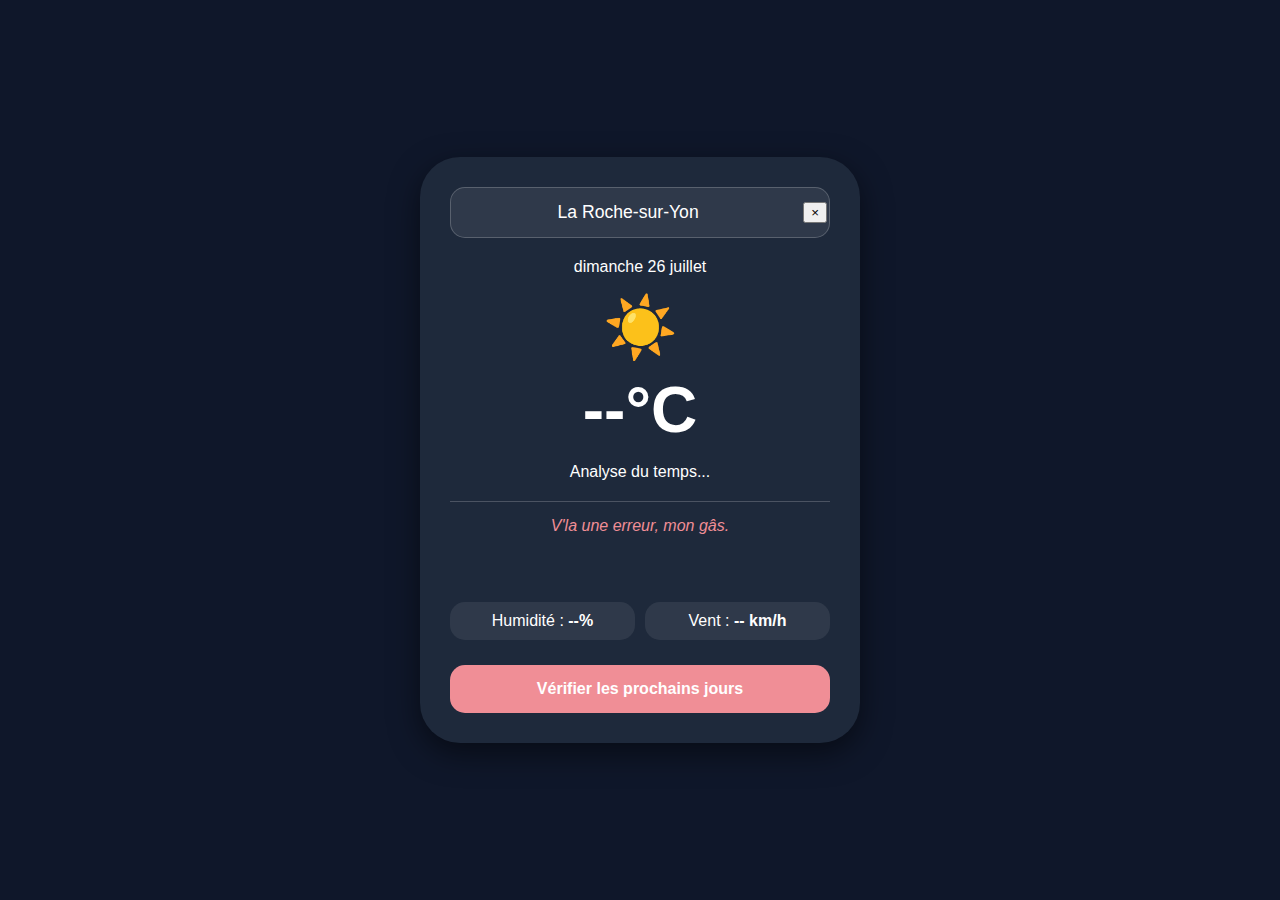
<file: index.html>
<!DOCTYPE html>
<html lang="fr">
<head>
    <meta charset="UTF-8">
    <meta name="viewport" content="width=device-width, initial-scale=1.0, maximum-scale=1.0, user-scalable=0">
    <link rel="manifest" href="./manifest.json">
    <title>Météo du Vendéen</title>
    <link rel="stylesheet" href="style.css">
</head>
<body>
    <div class="app-container">
        <header>
            <div class="custom-select-container">
                <div class="select-selected city-search-box">
                    <input type="text" id="city-input" placeholder="Ville ou Code Postal..." autocomplete="off">
                    <button id="clear-input" class="clear-btn" aria-label="Effacer">×</button>
                </div>
                <div class="select-items select-hide" id="city-options"></div>
            </div>
            <p id="date">-- -- ----</p>
        </header>

        <main>
            <div class="weather-main">
                <div id="weather-icon">☀️</div>
                <h2 id="temperature">--°C</h2>
                <p id="condition">Analyse du temps...</p>
            </div>
            <div class="threat-line">
                <span id="threat-text">Je te surveille...</span>
            </div>
            <div class="details-grid">
                <div class="detail-card"><span>Humidité : </span><b id="humidity">--%</b></div>
                <div class="detail-card"><span>Vent : </span><b id="wind">-- km/h</b></div>
            </div>
            <button id="btn-forecast" class="nav-button">Vérifier les prochains jours</button>
        </main>
    </div>
    <script src="script.js"></script>
</body>
</html>
</file>
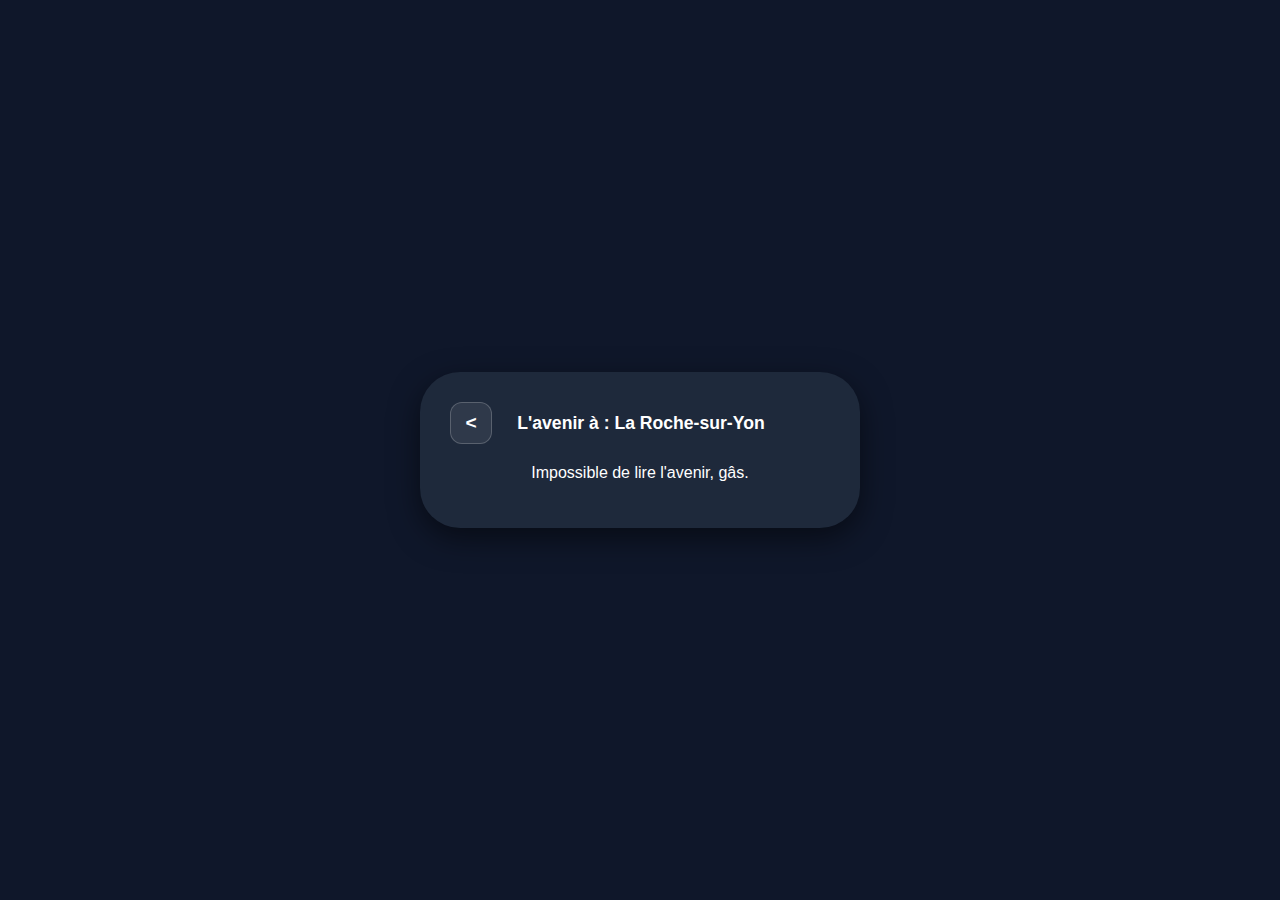
<file: forecast.html>
<!DOCTYPE html>
<html lang="fr">
<head>
    <meta charset="UTF-8">
    <meta name="viewport" content="width=device-width, initial-scale=1.0">
    <link rel="manifest" href="./manifest.json">
    <title>Prévisions - Vendée</title>
    <link rel="stylesheet" href="style.css">
</head>
<body>
    <div class="app-container">
        <header style="display: flex; align-items: center; justify-content: space-between; margin-bottom: 20px;">
            <a href="index.html" class="back-btn"> < </a>
            <h2 id="city-name" style="margin: 0; font-size: 1.1rem; flex-grow: 1; text-align: center;">Chargement...</h2>
            <div style="width: 40px;"></div> </header>

        <div id="forecast-list">
            <p style="text-align: center;">On r'garde les nuages arriver...</p>
        </div>
    </div>
    <script src="forecast.js"></script>
</body>

</html>
</file>
<file: style.css>
:root {
    --danger: #f08e96;
    --glass: rgba(255, 255, 255, 0.08);
    --glass-border: rgba(255, 255, 255, 0.2);
}

body {
    margin: 0; font-family: sans-serif; background: #0f172a; color: white;
    display: flex; justify-content: center; align-items: center; min-height: 100vh;
}

.app-container {
    width: 90%; max-width: 380px; background: #1e293b; border-radius: 40px;
    padding: 30px; text-align: center; box-shadow: 0 10px 30px rgba(0,0,0,0.5);
}

/* Menu déroulant */
.custom-select-container { position: relative; margin-bottom: 20px; }
.select-selected { background: var(--glass); border: 1px solid var(--glass-border); padding: 12px; border-radius: 15px; cursor: pointer; }
.select-items { position: absolute; background: #1e293b; top: 110%; left: 0; right: 0; border-radius: 15px; max-height: 250px; overflow-y: auto; z-index: 10; border: 1px solid var(--glass-border); }
.select-hide { display: none; }
.select-items div { padding: 10px; border-bottom: 1px solid rgba(255,255,255,0.05); text-align: left; cursor: pointer; }
.select-items div:hover { background: var(--danger); }

/* Météo actuelle */
#temperature { font-size: 4rem; margin: 10px 0; }
#weather-icon { font-size: 60px; }
.threat-line { margin: 20px 0; padding: 15px; border-top: 1px solid var(--glass-border); min-height: 50px; }
#threat-text { color: var(--danger); font-style: italic; }
.details-grid { display: grid; grid-template-columns: 1fr 1fr; gap: 10px; }
.detail-card { background: var(--glass); padding: 10px; border-radius: 15px; }

/* Nouveau : Bouton et Prévisions */
.nav-button {
    margin-top: 25px; background: var(--danger); border: none; color: white; 
    padding: 15px; border-radius: 15px; cursor: pointer; width: 100%; font-weight: bold; font-size: 1rem;
}

.back-btn {
    text-decoration: none; color: white; font-size: 1.2rem; font-weight: bold;
    background: var(--glass); width: 40px; height: 40px; display: flex;
    align-items: center; justify-content: center; border-radius: 12px; border: 1px solid var(--glass-border);
}

.forecast-row {
    display: flex; justify-content: space-between; align-items: center;
    background: var(--glass); margin-bottom: 12px; padding: 12px 20px; border-radius: 15px;
    border: 1px solid rgba(255,255,255,0.03);
}

.day-name { text-transform: capitalize; font-weight: 500; }
.day-temp { font-weight: bold; color: var(--danger); }

/* Pour une expérience mobile fluide */
.select-items {
    max-height: 200px; /* Limite la hauteur pour ne pas déborder */
    overflow-y: auto;  /* Permet le défilement */
    -webkit-overflow-scrolling: touch;
}

/* Empêche le zoom auto sur iPhone quand on clique sur les menus */
@media screen and (max-width: 768px) {
    body { font-size: 16px; }
}

/* Ajoute ou remplace ces parties dans ton style.css */

.city-search-box {
    padding: 0 !important; /* Pour laisser l'input prendre la place */
    overflow: hidden;
}

#city-input {
    width: 100%;
    background: transparent;
    border: none;
    color: white;
    padding: 12px;
    font-size: 1rem;
    outline: none;
}

#city-input::placeholder {
    color: rgba(255, 255, 255, 0.5);
}

.select-items {
    max-height: 250px;
    overflow-y: auto;
    -webkit-overflow-scrolling: touch;
}

/* Éviter le zoom forcé sur iPhone au focus de l'input */
@media screen and (max-width: 768px) {
    #city-input {
        font-size: 16px;
    }
}
/* Garde ton code précédent et assure-toi que ces classes sont à jour */

.city-search-box {
    background: var(--glass);
    border: 1px solid var(--glass-border);
    border-radius: 15px;
    padding: 2px !important;
    display: flex;
    align-items: center;
}

#city-input {
    width: 100%;
    background: transparent;
    border: none;
    color: white;
    padding: 12px;
    font-size: 1.1rem;
    outline: none;
    text-align: center;
}

#city-input::placeholder {
    color: rgba(255, 255, 255, 0.4);
}

.select-items {
    max-height: 280px;
    overflow-y: auto;
    border-radius: 15px;
    background: #1e293b;
    box-shadow: 0 10px 20px rgba(0,0,0,0.4);
}

/* Optimisation mobile pour éviter le zoom iOS */
@media screen and (max-width: 768px) {
    #city-input {
        font-size: 16px;
    }
}

:root {
    --danger: #f08e96;
    --glass: rgba(255, 255, 255, 0.08);
    --glass-border: rgba(255, 255, 255, 0.2);
}

body {
    margin: 0; font-family: sans-serif; background: #0f172a; color: white;
    display: flex; justify-content: center; align-items: center; min-height: 100vh;
}

.app-container {
    width: 90%; max-width: 380px; background: #1e293b; border-radius: 40px;
    padding: 30px; text-align: center; box-shadow: 0 10px 30px rgba(0,0,0,0.5);
}

.custom-select-container { position: relative; margin-bottom: 20px; }

.city-search-box {
    background: var(--glass);
    border: 1px solid var(--glass-border);
    border-radius: 15px;
    padding: 2px;
}

#city-input {
    width: 100%; background: transparent; border: none; color: white;
    padding: 12px; font-size: 1.1rem; outline: none; text-align: center;
}

.select-items {
    position: absolute; background: #1e293b; top: 110%; left: 0; right: 0;
    border-radius: 15px; max-height: 250px; overflow-y: auto; z-index: 10;
    border: 1px solid var(--glass-border);
}

.select-hide { display: none; }

.select-items div {
    padding: 12px; border-bottom: 1px solid rgba(255,255,255,0.05);
    text-align: left; cursor: pointer; display: flex; justify-content: space-between;
}

.select-items div:hover { background: var(--danger); }

#temperature { font-size: 4rem; margin: 10px 0; }
#weather-icon { font-size: 60px; }
.threat-line { margin: 20px 0; padding: 15px; border-top: 1px solid var(--glass-border); min-height: 50px; }
#threat-text { color: var(--danger); font-style: italic; }
.details-grid { display: grid; grid-template-columns: 1fr 1fr; gap: 10px; }
.detail-card { background: var(--glass); padding: 10px; border-radius: 15px; }

.nav-button {
    margin-top: 25px; background: var(--danger); border: none; color: white; 
    padding: 15px; border-radius: 15px; cursor: pointer; width: 100%; font-weight: bold; font-size: 1rem;
}

/* Scrollbar propre pour mobile */
.select-items::-webkit-scrollbar { width: 5px; }
.select-items::-webkit-scrollbar-thumb { background: var(--glass-border); border-radius: 10px; }

.select-items div {
    padding: 12px;
    border-bottom: 1px solid rgba(255,255,255,0.05);
    text-align: left;
    cursor: pointer;
    display: flex;
    justify-content: space-between;
    align-items: center;
}

.vendee-logo-mini {
    height: 18px; /* Hauteur ajustée */
    width: 25px;  /* Largeur fixe pour stabiliser */
    object-fit: contain;
    border-radius: 2px;
    margin-left: 10px;
}

.city-search-box {
    background: var(--glass);
    border: 1px solid var(--glass-border);
    border-radius: 15px;
    padding: 2px;
    margin-bottom: 5px;
}

#city-input {
    width: 100%;
    background: transparent;
    border: none;
    color: white;
    padding: 12px;
    font-size: 1.1rem;
    outline: none;
    text-align: center;
}

/* Scrollbar personnalisée pour la liste */
.select-items::-webkit-scrollbar {
    width: 6px;
}
.select-items::-webkit-scrollbar-thumb {
    background: var(--danger);
    border-radius: 10px;
}
</file>
